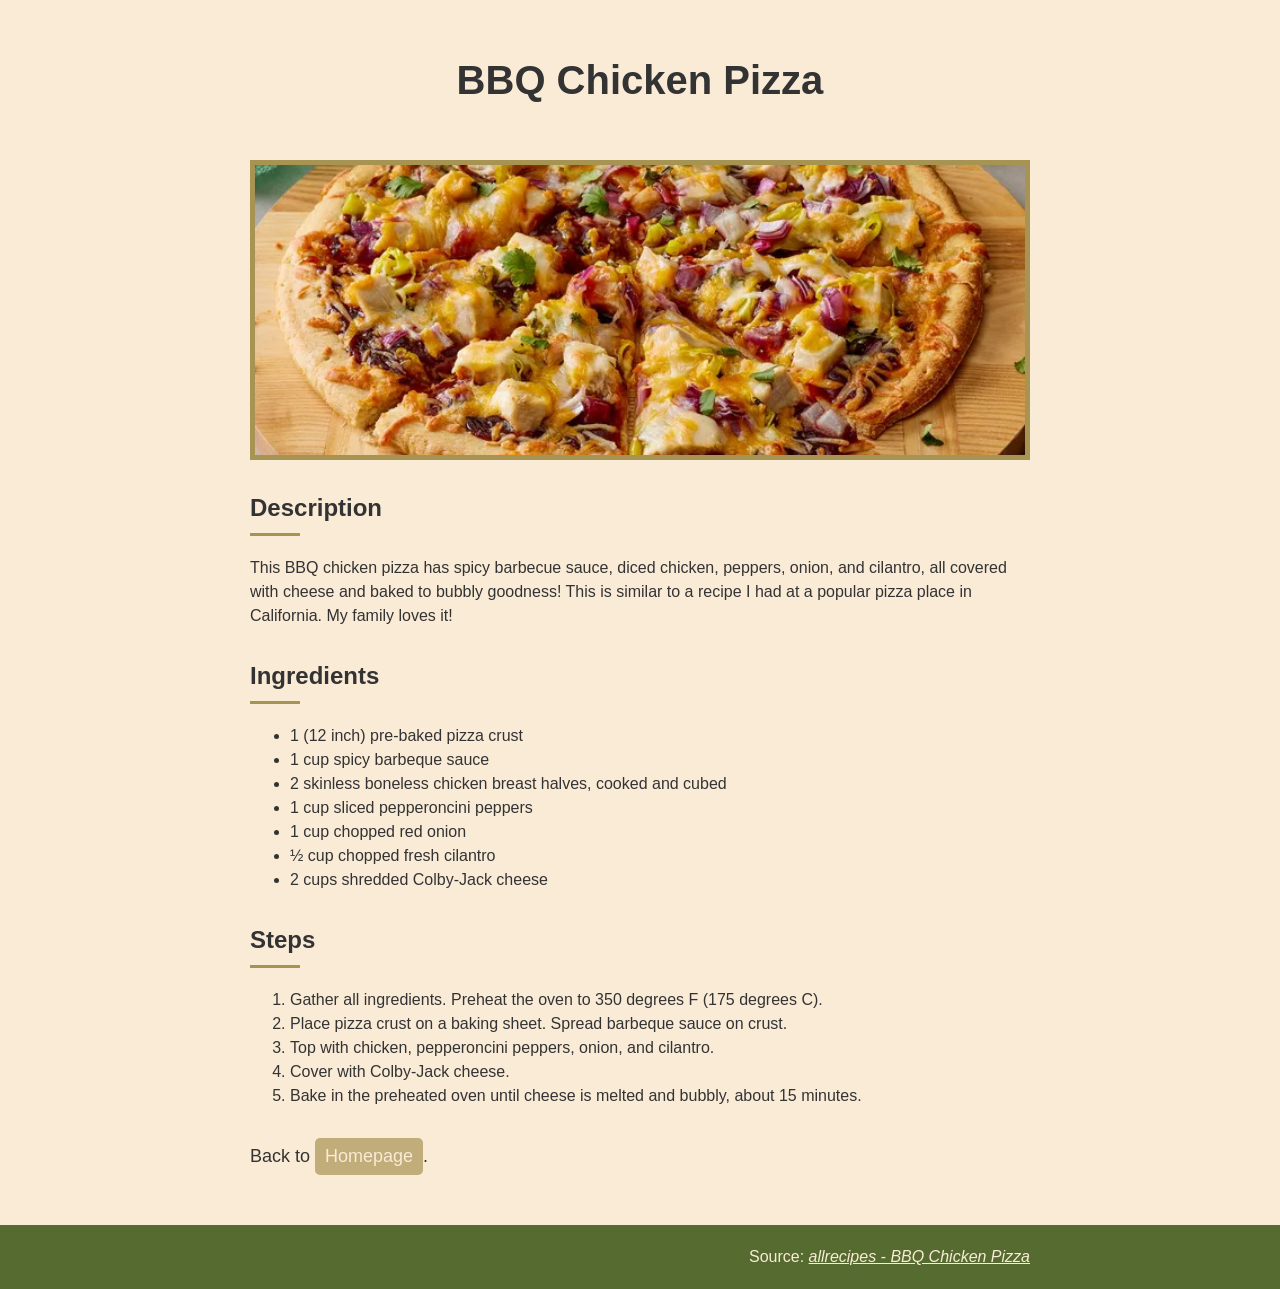
<file: recipes/bbq-chicken-pizza.html>
<!DOCTYPE html>
<html lang="en">

<head>
  <meta charset="UTF-8">
  <meta name="viewport" content="width=device-width, initial-scale=1.0">
  <title>Odin Recipes | BBQ Chicken Pizza</title>
  <link rel="stylesheet" href="../css/style.css">
</head>

<body>
  <div class="container">
    <div class="content">
      <h1 class="main-title">BBQ Chicken Pizza</h1>
      <div class="recipe-img-wrapper">
        <img class="recipe-img" src="../images/bbq-chicken-pizza.jpg" alt="A BBQ chicken pizza sliced on a wooden plate"
          width="500" height="375">
      </div>
      <section class="page-section">
        <h2 class="section-title">Description</h2>
        <p>This BBQ chicken pizza has spicy barbecue sauce, diced chicken, peppers, onion, and cilantro, all covered
          with
          cheese and baked to bubbly goodness! This is similar to a recipe I had at a popular pizza place in California.
          My
          family loves it!</p>
      </section>
      <section class="page-section">
        <h2 class="section-title">Ingredients</h2>
        <ul>
          <li>1 (12 inch) pre-baked pizza crust</li>
          <li>1 cup spicy barbeque sauce</li>
          <li>2 skinless boneless chicken breast halves, cooked and cubed</li>
          <li>1 cup sliced pepperoncini peppers</li>
          <li>1 cup chopped red onion</li>
          <li>&frac12; cup chopped fresh cilantro</li>
          <li>2 cups shredded Colby-Jack cheese</li>
        </ul>
      </section>
      <section class="page-section">
        <h2 class="section-title">Steps</h2>
        <ol>
          <li>Gather all ingredients. Preheat the oven to 350 degrees F (175 degrees C).</li>
          <li>Place pizza crust on a baking sheet. Spread barbeque sauce on crust.</li>
          <li>Top with chicken, pepperoncini peppers, onion, and cilantro.</li>
          <li>Cover with Colby-Jack cheese.</li>
          <li>Bake in the preheated oven until cheese is melted and bubbly, about 15 minutes.</li>
        </ol>
      </section>
      <p class="home-link-wrapper">
        Back to <a class="home-link" href="../index.html">Homepage</a>.
      </p>
    </div>
  </div>
  <footer class="footer">
    <div class="container">
      <p class="footer-text">Source: <a href="https://www.allrecipes.com/recipe/24878/bbq-chicken-pizza/"
          target="_blank" rel="noreferrer">allrecipes - BBQ Chicken Pizza</a></p>
    </div>
  </footer>
</body>

</html>
</file>
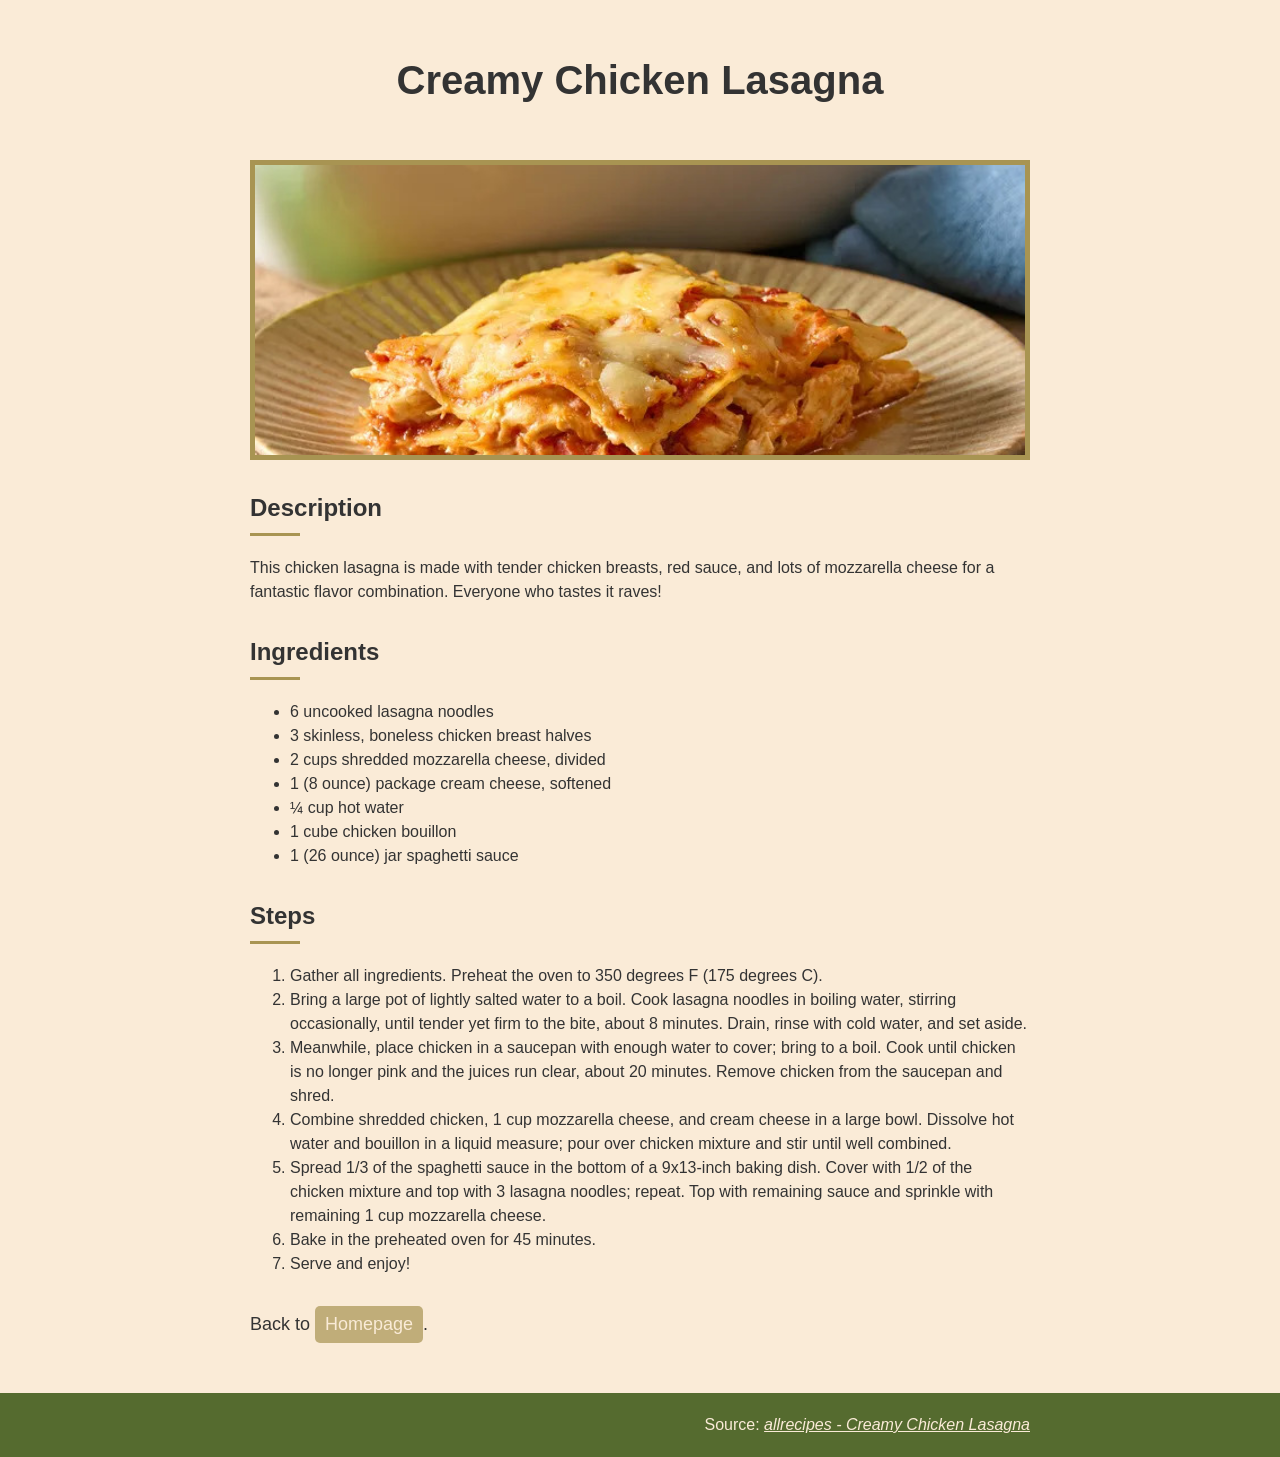
<file: recipes/creamy-chicken-lasagna.html>
<!DOCTYPE html>
<html lang="en">

<head>
  <meta charset="UTF-8">
  <meta name="viewport" content="width=device-width, initial-scale=1.0">
  <title>Odin Recipes | Creamy Chicken Lasagna</title>
  <link rel="stylesheet" href="../css/style.css">
</head>

<body>
  <div class="container">
    <div class="content">
      <h1 class="main-title">Creamy Chicken Lasagna</h1>
      <div class="recipe-img-wrapper">
        <img class="recipe-img" src="../images/creamy-chicken-lasagna.jpg"
          alt="A peace of creamy chicken lasagna on a plate" width="500" height="375">
      </div>
      <section class="page-section">
        <h2 class="section-title">Description</h2>
        <p>This chicken lasagna is made with tender chicken breasts, red sauce, and lots of mozzarella cheese for a
          fantastic
          flavor combination. Everyone who tastes it raves!</p>
      </section>
      <section class="page-section">
        <h2 class="section-title">Ingredients</h2>
        <ul>
          <li>6 uncooked lasagna noodles</li>
          <li>3 skinless, boneless chicken breast halves</li>
          <li>2 cups shredded mozzarella cheese, divided</li>
          <li>1 (8 ounce) package cream cheese, softened</li>
          <li>&frac14; cup hot water</li>
          <li>1 cube chicken bouillon</li>
          <li>1 (26 ounce) jar spaghetti sauce</li>
        </ul>
      </section>
      <section class="page-section">
        <h2 class="section-title">Steps</h2>
        <ol>
          <li>Gather all ingredients. Preheat the oven to 350 degrees F (175 degrees C).</li>
          <li>Bring a large pot of lightly salted water to a boil. Cook lasagna noodles in boiling water, stirring
            occasionally, until tender yet firm to the bite, about 8 minutes. Drain, rinse with cold water, and set
            aside.
          </li>
          <li>Meanwhile, place chicken in a saucepan with enough water to cover; bring to a boil. Cook until chicken is
            no
            longer pink and the juices run clear, about 20 minutes. Remove chicken from the saucepan and shred.</li>
          <li>Combine shredded chicken, 1 cup mozzarella cheese, and cream cheese in a large bowl. Dissolve hot water
            and
            bouillon in a liquid measure; pour over chicken mixture and stir until well combined.</li>
          <li>Spread 1/3 of the spaghetti sauce in the bottom of a 9x13-inch baking dish. Cover with 1/2 of the chicken
            mixture and top with 3 lasagna noodles; repeat. Top with remaining sauce and sprinkle with remaining 1 cup
            mozzarella cheese.</li>
          <li>Bake in the preheated oven for 45 minutes.</li>
          <li>Serve and enjoy!</li>
        </ol>
      </section>
      <p class="home-link-wrapper">
        Back to <a class="home-link" href="../index.html">Homepage</a>.
      </p>
    </div>
  </div>
  <footer class="footer">
    <div class="container">
      <p class="footer-text">Source: <a href="https://www.allrecipes.com/recipe/15085/creamy-chicken-lasagna/"
          target="_blank" rel="noreferrer">allrecipes - Creamy Chicken
          Lasagna</a></p>
    </div>
  </footer>
</body>

</html>
</file>
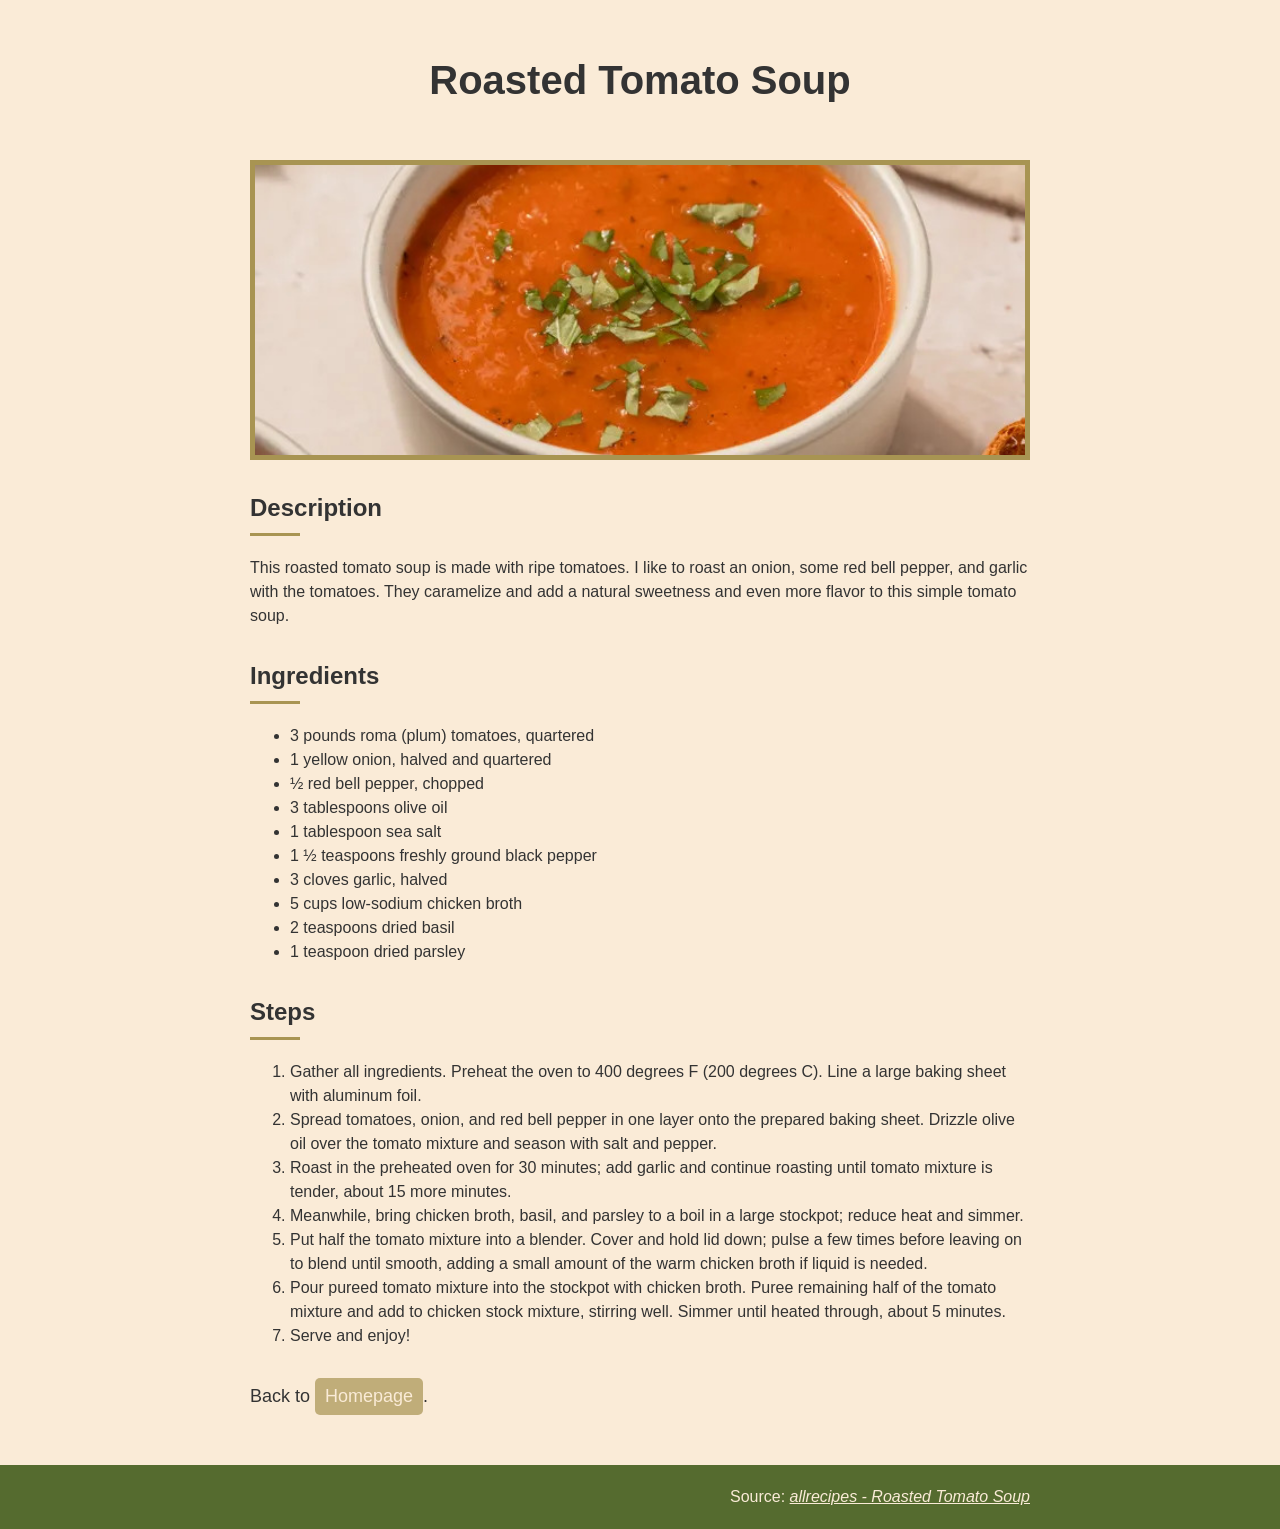
<file: recipes/roasted-tomato-soup.html>
<!DOCTYPE html>
<html lang="en">

<head>
  <meta charset="UTF-8">
  <meta name="viewport" content="width=device-width, initial-scale=1.0">
  <title>Odin Recipes | Roasted Tomato Soup</title>
  <link rel="stylesheet" href="../css/style.css">
</head>

<body>
  <div class="container">
    <div class="content">
      <h1 class="main-title">Roasted Tomato Soup</h1>
      <div class="recipe-img-wrapper">
        <img class="recipe-img" src="../images/roasted-tomato-soup.jpg"
          alt="A white plate with a roasted tomato soup, decorated with greens" width="500" height="375">
      </div>
      <section class="page-section">
        <h2 class="section-title">Description</h2>
        <p>This roasted tomato soup is made with ripe tomatoes. I like to roast an onion, some red bell pepper, and
          garlic
          with the tomatoes. They caramelize and add a natural sweetness and even more flavor to this simple tomato
          soup.
        </p>
      </section>
      <section class="page-section">
        <h2 class="section-title">Ingredients</h2>
        <ul>
          <li>3 pounds roma (plum) tomatoes, quartered</li>
          <li>1 yellow onion, halved and quartered</li>
          <li>&frac12; red bell pepper, chopped</li>
          <li>3 tablespoons olive oil</li>
          <li>1 tablespoon sea salt</li>
          <li>1 &frac12; teaspoons freshly ground black pepper</li>
          <li>3 cloves garlic, halved</li>
          <li>5 cups low-sodium chicken broth</li>
          <li>2 teaspoons dried basil</li>
          <li>1 teaspoon dried parsley</li>
        </ul>
      </section>
      <section class="page-section">
        <h2 class="section-title">Steps</h2>
        <ol>
          <li>Gather all ingredients. Preheat the oven to 400 degrees F (200 degrees C). Line a large baking sheet with
            aluminum foil.</li>
          <li>Spread tomatoes, onion, and red bell pepper in one layer onto the prepared baking sheet. Drizzle olive oil
            over
            the tomato mixture and season with salt and pepper.</li>
          <li>Roast in the preheated oven for 30 minutes; add garlic and continue roasting until tomato mixture is
            tender,
            about 15 more minutes.</li>
          <li>Meanwhile, bring chicken broth, basil, and parsley to a boil in a large stockpot; reduce heat and simmer.
          </li>
          <li>Put half the tomato mixture into a blender. Cover and hold lid down; pulse a few times before leaving on
            to
            blend until smooth, adding a small amount of the warm chicken broth if liquid is needed.</li>
          <li>Pour pureed tomato mixture into the stockpot with chicken broth. Puree remaining half of the tomato
            mixture
            and
            add to chicken stock mixture, stirring well. Simmer until heated through, about 5 minutes.</li>
          <li>Serve and enjoy!</li>
        </ol>
      </section>
      <p class="home-link-wrapper">
        Back to <a class="home-link" href="../index.html">Homepage</a>.
      </p>
    </div>
  </div>
  <footer class="footer">
    <div class="container">
      <p class="footer-text">Source: <a href="https://www.allrecipes.com/recipe/236378/roasted-tomato-soup/"
          target="_blank" rel="noreferrer">allrecipes - Roasted Tomato Soup</a></p>
    </div>
  </footer>
</body>

</html>
</file>
<file: css/style.css>
html {
  box-sizing: border-box;
}

*,
*::before,
*::after {
  box-sizing: inherit;
}

body {
  margin: 0;
  font-family: Arial, Helvetica, sans-serif;
  font-size: 16px;
  line-height: 1.5;
  font-weight: 400;
  color: #333;
  background-color: antiquewhite;
}

h1, h2, p, ul, ol {
  margin: 0;
}

img {
  max-width: 100%;
  height: auto;
  display: inline-block;
  object-fit: cover;
  object-position: center;
}

.container {
  max-width: 800px;
  padding: 0 10px;
  margin: 0 auto;
}

.content {
  padding-top: 50px;
}

.main-title {
  text-align: center;
  margin-bottom: 50px;
  font-size: 40px;
}

.menu {
  list-style-type: none;
  padding: 0;
  width: min(500px, 100%);
  margin: 0 auto;
}

.menu-item + .menu-item {
  margin-top: 10px;
}

.menu-link {
  display: block;
  text-align: center;
  padding: 10px;
  text-decoration: none;
  color: darkolivegreen;
  font-weight: 700;
  font-size: 20px;
  text-transform: uppercase;
  border: 2px solid black;
  opacity: 0.7;
  transition: all 0.2s ease;
}

.menu-link:hover {
  transform: scale(1.03);
  opacity: 1;
  box-shadow: 5px 5px 10px #00000050;
}

.recipe-img-wrapper {
  overflow: hidden;
  height: 300px;
  border: 5px solid #a89452;
  margin-bottom: 30px;
}

.recipe-img {
  width: 100%;
  height: 100%;
  object-fit: cover;
  transition: transform 0.2s ease;
}

.recipe-img:hover {
  transform: scale(1.2);
}

.page-section {
 margin-bottom: 30px;
}

.section-title {
  margin-bottom: 20px;
  position: relative;
  padding-bottom: 10px;
}

.section-title::after {
  content: "";
  position: absolute;
  left: 0;
  bottom: 0;
  width: 50px;
  height: 3px;
  background-color: #a89452;
}

.home-link-wrapper {
  font-size: 18px;
  margin-bottom: 50px;
}

.home-link {
  display: inline-block;
  padding: 5px 10px;
  border-radius: 5px;
  background-color: #a89452;
  color: antiquewhite;
  text-decoration: none;
  opacity: 0.7;
  transition: opacity 0.2s ease;
}

.home-link:hover {
  opacity: 1;
}

.footer {
  background-color: darkolivegreen;
  padding: 20px 0;
  text-align: right;
  color: antiquewhite;
}

.footer-text a {
  font-style: italic;
  color: antiquewhite
}
</file>
